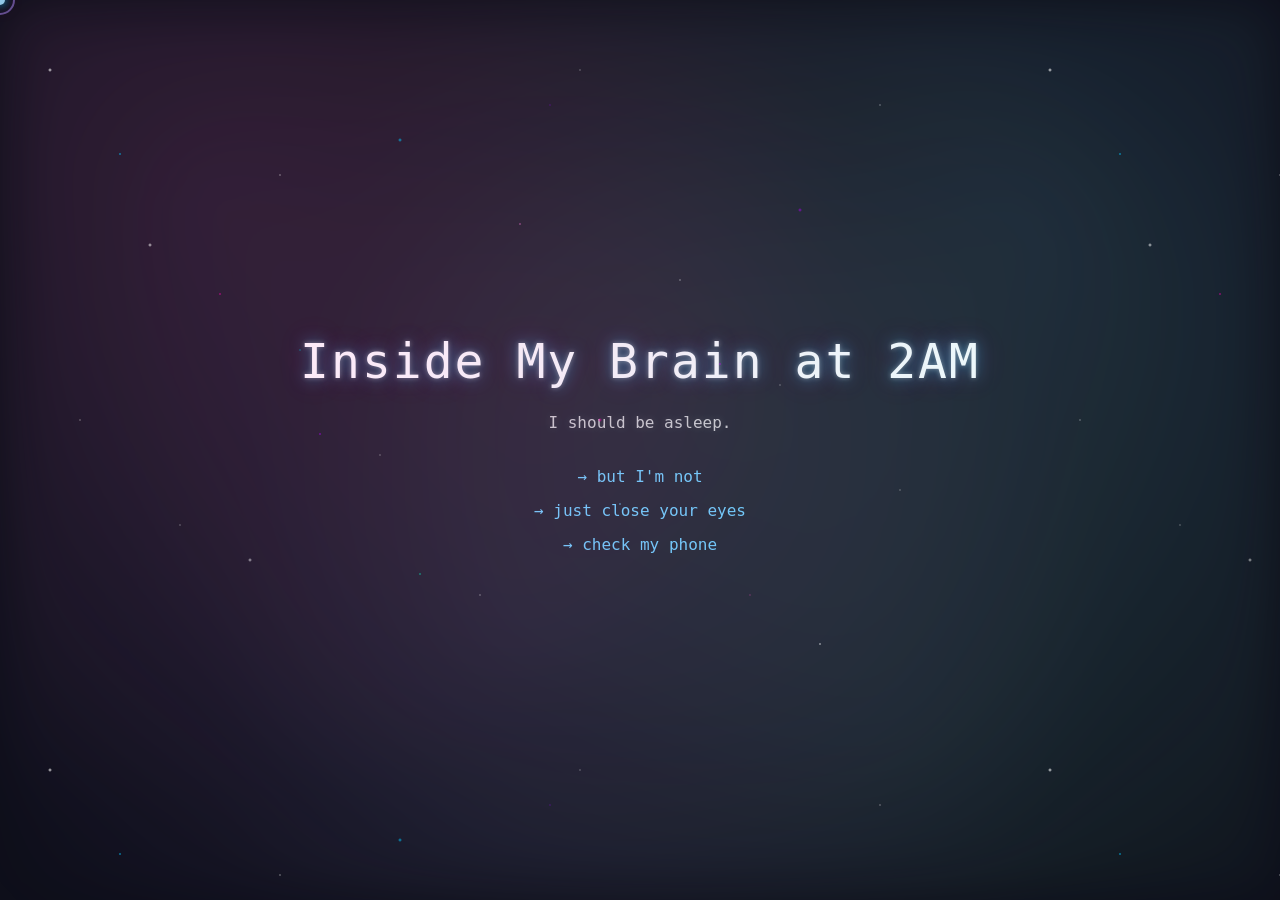
<file: index.html>
<!doctype html>
<html lang="en">
<head>
	<meta charset="utf-8">
	<title>Inside My Brain at 2AM</title>
	<link href="https://cdn.jsdelivr.net/npm/bootstrap@5.3.8/dist/css/bootstrap.min.css" rel="stylesheet">
	<link rel="stylesheet" href="./assets/css/styles.css">
</head>

<body>
<div class="cursor-dot"></div>
<div class="cursor-outline"></div>
	
  <div class="container-fluid d-flex justify-content-center align-items-center vh-100 text-center">

    <div>
      <h1 class="title">Inside My Brain at 2AM</h1>
      <p class="subtitle">I should be asleep.</p>

      <div class="links">
        <p><a href="not-tired.html">→ but I'm not</a></p>
        <p><a href="close-eyes.html">→ just close your eyes</a></p>
        <p><a href="phone.html">→ check my phone</a></p>
      </div>
    </div>

  </div>

<script src="https://cdn.jsdelivr.net/npm/bootstrap@5.3.8/dist/js/bootstrap.bundle.min.js"></script>
<script src="assets/js/main.js"></script>
</body>
</html>
</file>
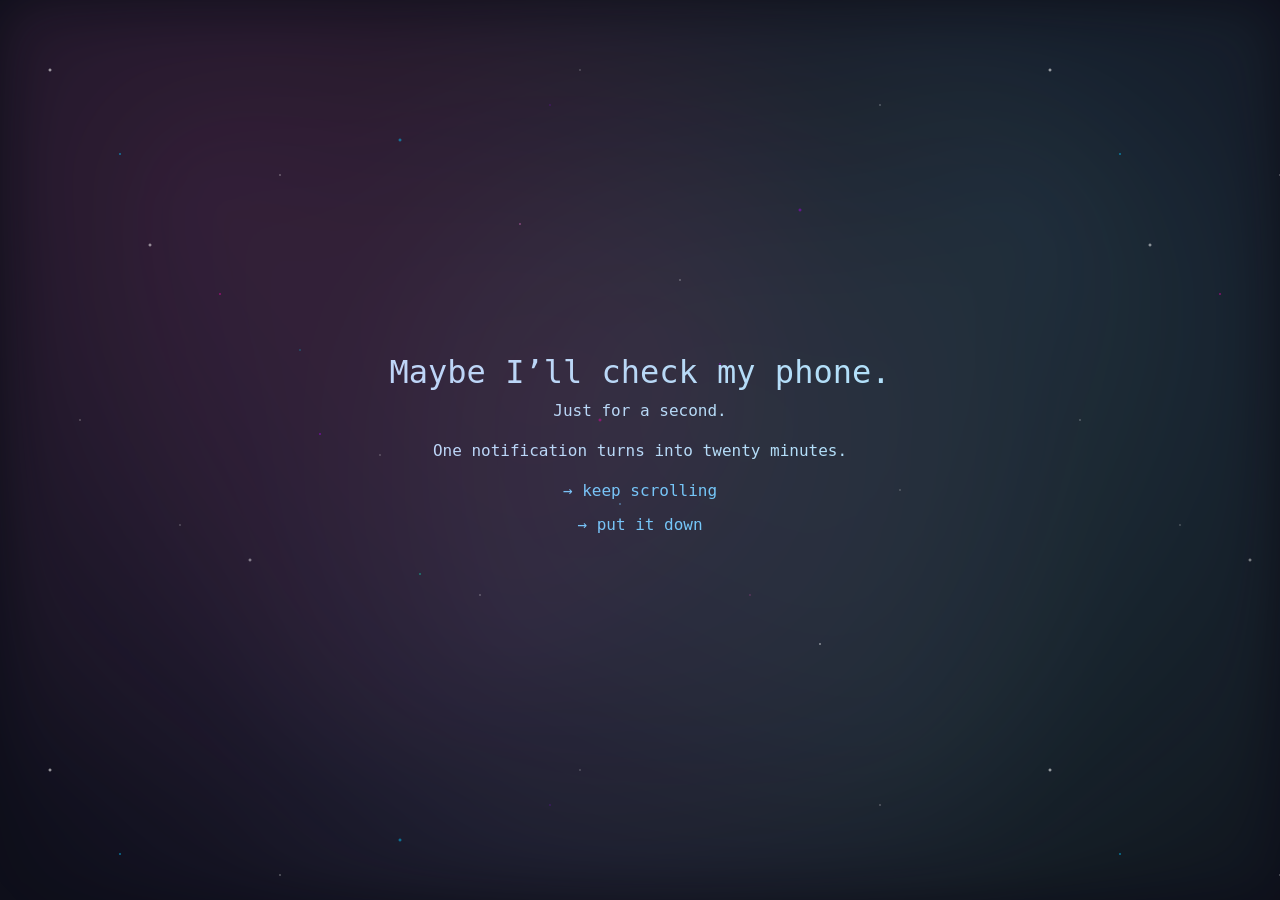
<file: check my phone.html>
<!doctype html>
<html lang="en">
<head>
  <meta charset="utf-8">
  <meta name="viewport" content="width=device-width, initial-scale=1">
  <title>Check My Phone</title>
  <link href="https://cdn.jsdelivr.net/npm/bootstrap@5.3.8/dist/css/bootstrap.min.css" rel="stylesheet">
  <link rel="stylesheet" href="assets/css/styles.css">
</head>

<body>
<div class="container vh-100 d-flex align-items-center justify-content-center">
  <div class="text-center">

    <h2>Maybe I’ll check my phone.</h2>
    <p>Just for a second.</p>
    <p>One notification turns into twenty minutes.</p>

    <div class="links">
      <p><a href="scrolling.html">→ keep scrolling</a></p>
      <p><a href="index.html">→ put it down</a></p>
    </div>

  </div>
</div>
</body>
</html>
</file>
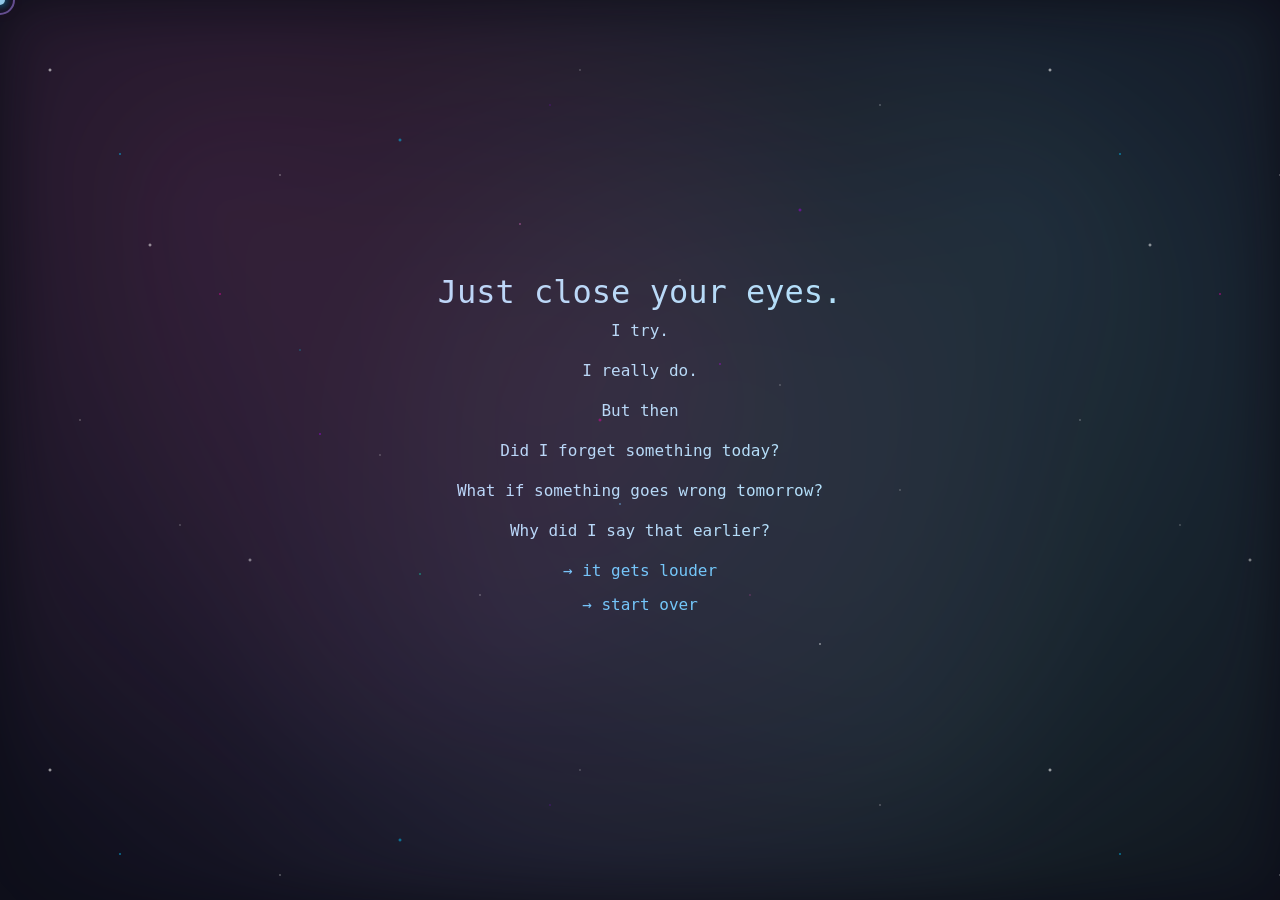
<file: close-eyes.html>
<!doctype html>
<html lang="en">
<head>
  <meta charset="utf-8">
  <meta name="viewport" content="width=device-width, initial-scale=1">
  <title>Close Your Eyes</title>

  <link href="https://cdn.jsdelivr.net/npm/bootstrap@5.3.8/dist/css/bootstrap.min.css" rel="stylesheet">
  <link rel="stylesheet" href="assets/css/styles.css">
</head>

<body>
<div class="cursor-dot"></div>
<div class="cursor-outline"></div>
  
<div class="container vh-100 d-flex align-items-center justify-content-center">
  <div class="text-center">

    <h2>Just close your eyes.</h2>

    <p>I try.</p>
    <p>I really do.</p>

    <p>But then</p>

    <p>Did I forget something today?</p>
    <p>What if something goes wrong tomorrow?</p>
    <p>Why did I say that earlier?</p>

    <div class="links">
      <p><a href="louder.html">→ it gets louder</a></p>
      <p><a href="index.html">→ start over</a></p>
    </div>

  </div>
</div>

<script src="https://cdn.jsdelivr.net/npm/bootstrap@5.3.8/dist/js/bootstrap.bundle.min.js"></script>
<script src="assets/js/main.js"></script>
</body>
</html>
</file>
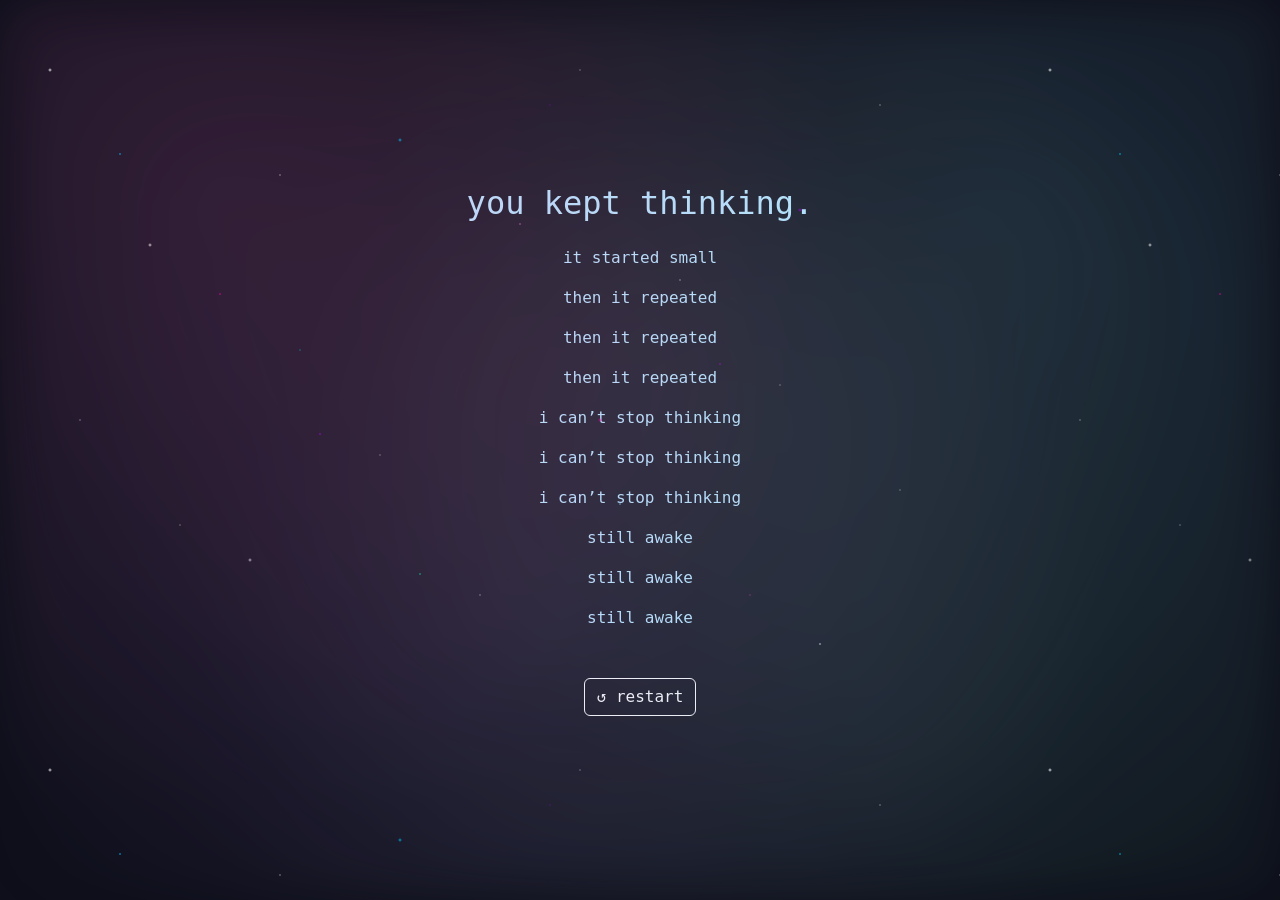
<file: keep-spiralling.html>
<!doctype html>
<html lang="en">
<head>
  <meta charset="utf-8">
  <meta name="viewport" content="width=device-width, initial-scale=1">
  <title>Keep Spiralling</title>

  <link href="https://cdn.jsdelivr.net/npm/bootstrap@5.3.8/dist/css/bootstrap.min.css" rel="stylesheet">
  <link rel="stylesheet" href="assets/css/styles.css">
</head>

<body>

<div class="container vh-100 d-flex align-items-center justify-content-center">
  <div class="text-center">

    <h2>you kept thinking.</h2>

    <div class="spiral-text mt-4">
      <p>it started small</p>
      <p>then it repeated</p>
      <p>then it repeated</p>
      <p>then it repeated</p>
      <p>i can’t stop thinking</p>
      <p>i can’t stop thinking</p>
      <p>i can’t stop thinking</p>
      <p>still awake</p>
      <p>still awake</p>
      <p>still awake</p>
    </div>

    <div class="mt-5">
      <a href="index.html" class="btn btn-outline-light">
        ↺ restart
      </a>
    </div>

  </div>
</div>

</body>
</html>
</file>
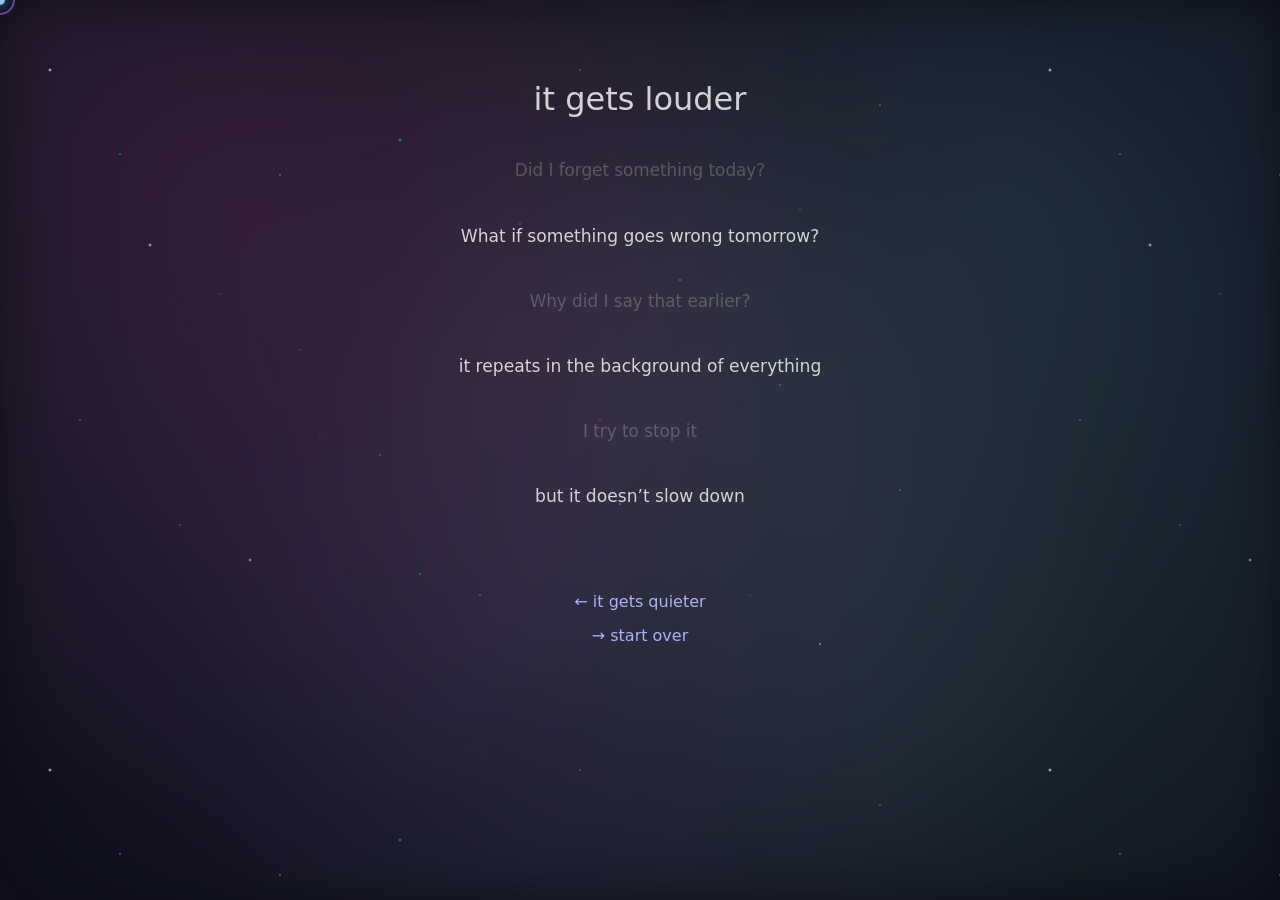
<file: louder.html>
<!doctype html>
<html lang="en">
<head>
  <meta charset="utf-8">
  <meta name="viewport" content="width=device-width, initial-scale=1">
  <title>It Gets Louder</title>

  <link href="https://cdn.jsdelivr.net/npm/bootstrap@5.3.8/dist/css/bootstrap.min.css" rel="stylesheet">
  <link rel="stylesheet" href="assets/css/styles.css">

  <style>
    body {
      color: #e6e6e6;
      font-family: system-ui, sans-serif;
      overflow-x: hidden;
    }
    
   .container {
  max-width: 700px;
  width: 100%;
  padding-left: 20px;
  padding-right: 20px;
   }

    h2 {
      margin-top: 80px;
      opacity: 0.9;
    }

    .thought {
      margin: 40px 0;
      font-size: 1.05rem;
      opacity: 0.25;
      transition: 0.3s ease;
    }

    .thought:nth-child(odd) {
      opacity: 0.4;
    }

    .thought.louder {
      opacity: 0.9;
      transform: scale(1.02);
    }

    .pulse {
      animation: pulse 1.8s infinite;
    }

    @keyframes pulse {
      0% { opacity: 0.2; }
      50% { opacity: 1; }
      100% { opacity: 0.2; }
    }

    .links {
      margin: 80px 0;
    }

    a {
      color: #aab3ff;
      text-decoration: none;
    }

    a:hover {
      text-decoration: underline;
    }
     body {
      cursor: none;
    }

  </style>
</head>

<body>

<div class="cursor-dot"></div>
<div class="cursor-outline"></div>
  
<div class="container text-center">

  <h2 class="pulse">it gets louder</h2>

  <div class="thought">Did I forget something today?</div>
  <div class="thought louder">What if something goes wrong tomorrow?</div>
  <div class="thought">Why did I say that earlier?</div>

  <div class="thought louder">
    it repeats in the background of everything
  </div>

  <div class="thought">I try to stop it</div>
  <div class="thought louder">but it doesn’t slow down</div>

  <div class="links">
    <p><a href="quieting.html">← it gets quieter</a></p>
    <p><a href="index.html">→ start over</a></p>
  </div>

</div>
<script src="assets/js/main.js"></script>
  
</body>
</html>
</file>
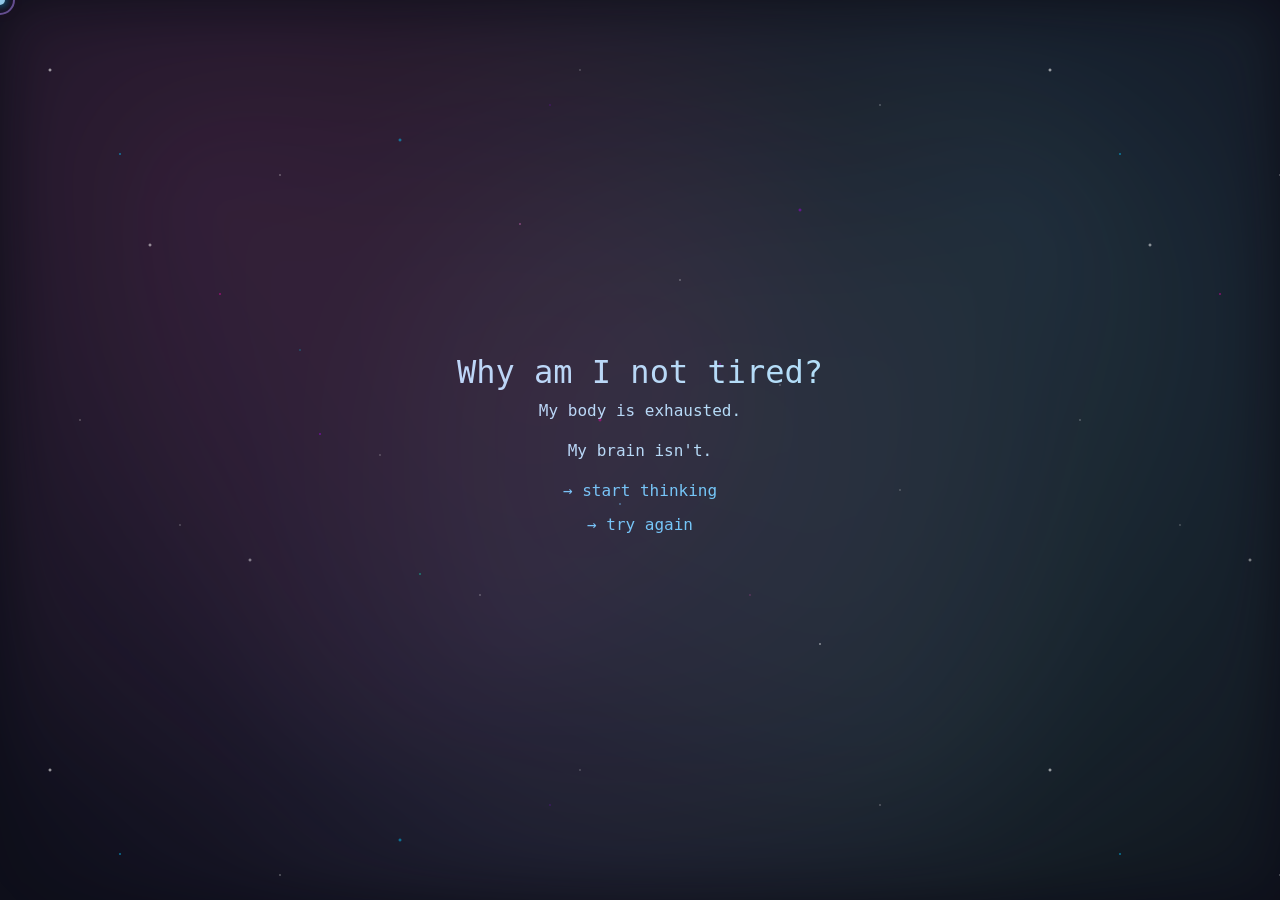
<file: not-tired.html>
<!doctype html>
<html lang="en">
<head>
  <meta charset="utf-8">
  <meta name="viewport" content="width=device-width, initial-scale=1">
  <title>Still Awake</title>
  <link href="https://cdn.jsdelivr.net/npm/bootstrap@5.3.8/dist/css/bootstrap.min.css" rel="stylesheet">
  <link rel="stylesheet" href="assets/css/styles.css">
</head>

<body>
<div class="cursor-dot"></div>
<div class="cursor-outline"></div>
  
<div class="container vh-100 d-flex align-items-center justify-content-center">
  <div class="text-center">

    <h2>Why am I not tired?</h2>
    <p>My body is exhausted.</p>
    <p>My brain isn't.</p>

    <div class="links">
      <p><a href="overthinking.html">→ start thinking</a></p>
      <p><a href="index.html">→ try again</a></p>
    </div>

  </div>
</div>

<script src="assets/js/main.js"></script>
  
</body>
</html>
</file>
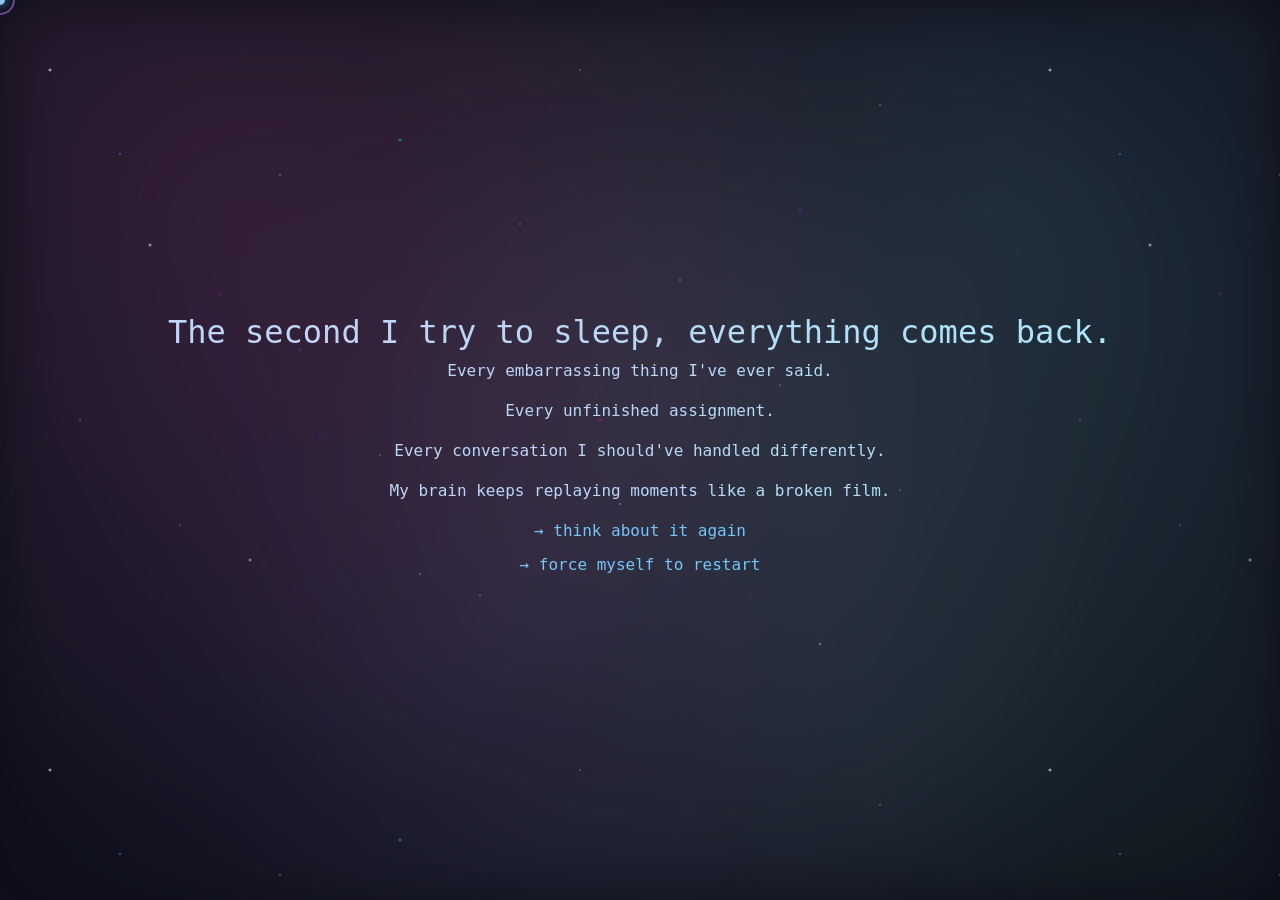
<file: overthinking.html>
<!doctype html>
<html lang="en">
<head>
  <meta charset="utf-8">
  <meta name="viewport" content="width=device-width, initial-scale=1">
  <title>Start Thinking</title>

  <link href="https://cdn.jsdelivr.net/npm/bootstrap@5.3.8/dist/css/bootstrap.min.css" rel="stylesheet">
  <link rel="stylesheet" href="assets/css/styles.css">
</head>

<body>
<div class="cursor-dot"></div>
<div class="cursor-outline"></div>
  
<div class="container vh-100 d-flex align-items-center justify-content-center">
  <div class="text-center">

    <h2>The second I try to sleep, everything comes back.</h2>
    <p>Every embarrassing thing I've ever said.</p>
    <p>Every unfinished assignment.</p>
    <p>Every conversation I should've handled differently.</p>
    <p>My brain keeps replaying moments like a broken film.</p>

    <div class="links">
      <p><a href="thinking.html">→ think about it again</a></p>
      <p><a href="index.html">→ force myself to restart</a></p>
    </div>

  </div>
</div>

<script src="assets/js/main.js"></script>
  
</body>
</html>
</file>
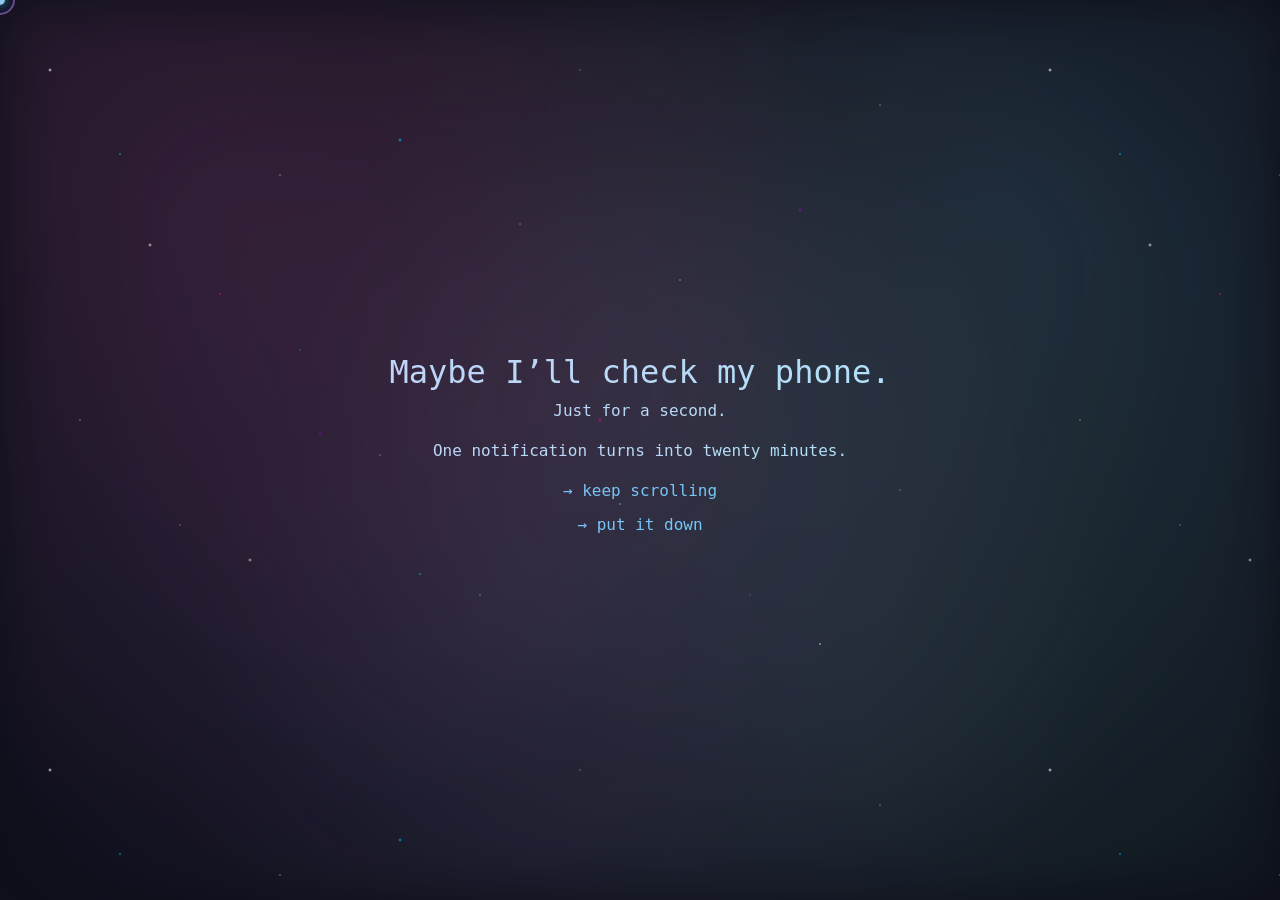
<file: phone.html>
<!doctype html>
<html lang="en">
<head>
  <meta charset="utf-8">
  <meta name="viewport" content="width=device-width, initial-scale=1">
  <title>Check My Phone</title>
  <link href="https://cdn.jsdelivr.net/npm/bootstrap@5.3.8/dist/css/bootstrap.min.css" rel="stylesheet">
  <link rel="stylesheet" href="assets/css/styles.css">
</head>

<body>
  <div class="cursor-dot"></div>
<div class="cursor-outline"></div>
  
<div class="container vh-100 d-flex align-items-center justify-content-center">
  <div class="text-center">

    <h2>Maybe I’ll check my phone.</h2>
    <p>Just for a second.</p>
    <p>One notification turns into twenty minutes.</p>

    <div class="links">
      <p><a href="scrolling.html">→ keep scrolling</a></p>
      <p><a href="index.html">→ put it down</a></p>
    </div>

  </div>
</div>

<script src="assets/js/main.js"></script>
  
</body>
</html>
</file>
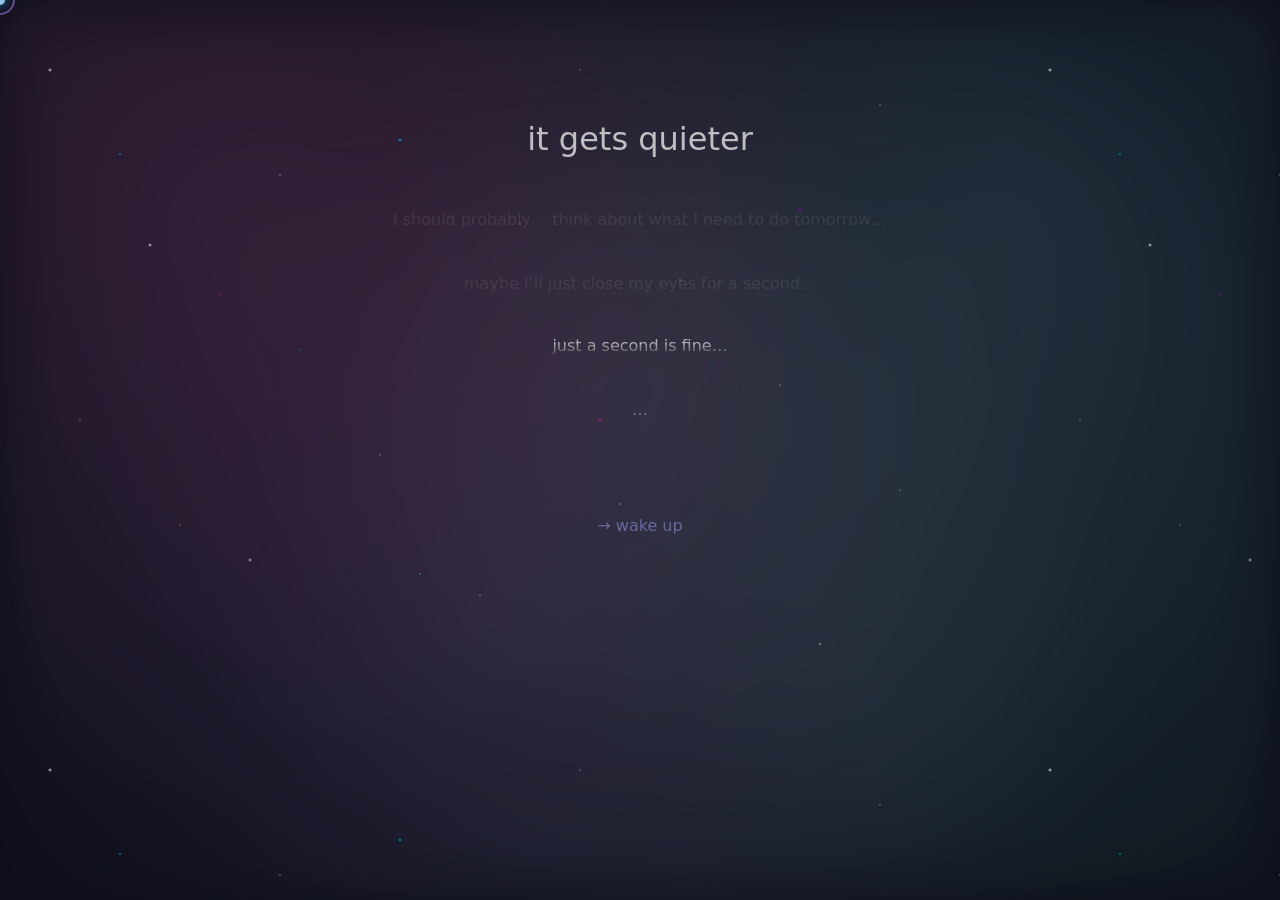
<file: quieting.html>
<!doctype html>
<html lang="en">
<head>
  <meta charset="utf-8">
  <meta name="viewport" content="width=device-width, initial-scale=1">
  <title>It Gets Quieter</title>

  <link href="https://cdn.jsdelivr.net/npm/bootstrap@5.3.8/dist/css/bootstrap.min.css" rel="stylesheet">
  <link rel="stylesheet" href="assets/css/styles.css">

  <style>
    body {
      color: #e6e6e6;
      font-family: system-ui, sans-serif;
    }

    .container {
      max-width: 700px;
      text-align: center;
      position: relative;
      z-index: 2;
    }

    h2 {
      margin-top: 120px;
      opacity: 0.8;
    }

    .thought {
      margin: 40px 0;
      opacity: 0.7;
      transition: 2s ease;
    }

    .slow {
      animation: slowFade 10s ease-in-out forwards;
    }

    @keyframes slowFade {
      0% {
        opacity: 0.8;
        transform: translateY(0px);
      }
      60% {
        opacity: 0.4;
      }
      100% {
        opacity: 0.1;
        transform: translateY(10px);
      }
    }

    .fade-out {
      position: relative;

      -webkit-mask-image: linear-gradient(
        to bottom,
        rgba(0,0,0,1) 40%,
        rgba(0,0,0,0)
      );
      mask-image: linear-gradient(
        to bottom,
        rgba(0,0,0,1) 40%,
        rgba(0,0,0,0)
      );

      -webkit-mask-size: 100% 100%;
      mask-size: 100% 100%;

      animation: fadeDrift 14s ease-in forwards;
    }

    @keyframes fadeDrift {
      0% {
        transform: translateY(0px);
      }
      100% {
        transform: translateY(8px);
      }
    }

    .links {
      margin-top: 100px;
      opacity: 0.5;
    }

    a {
      color: #9aa4ff;
      text-decoration: none;
    }
  </style>
</head>

<body>
<div class="cursor-dot"></div>
<div class="cursor-outline"></div>
  
<div class="page">

  <h2>it gets quieter</h2>

  <div class="thought slow">
    I should probably… think about what I need to do tomorrow…
  </div>

  <div class="thought slow">
    maybe I’ll just close my eyes for a second…
  </div>

  <div class="thought fade-out">
    just a second is fine…
  </div>

  <div class="thought fade-out">
    ...
  </div>

  <div class="links">
    <p><a href="index.html">→ wake up</a></p>
  </div>

</div>

<script src="assets/js/main.js"></script>
  
</body>
</html>
</file>
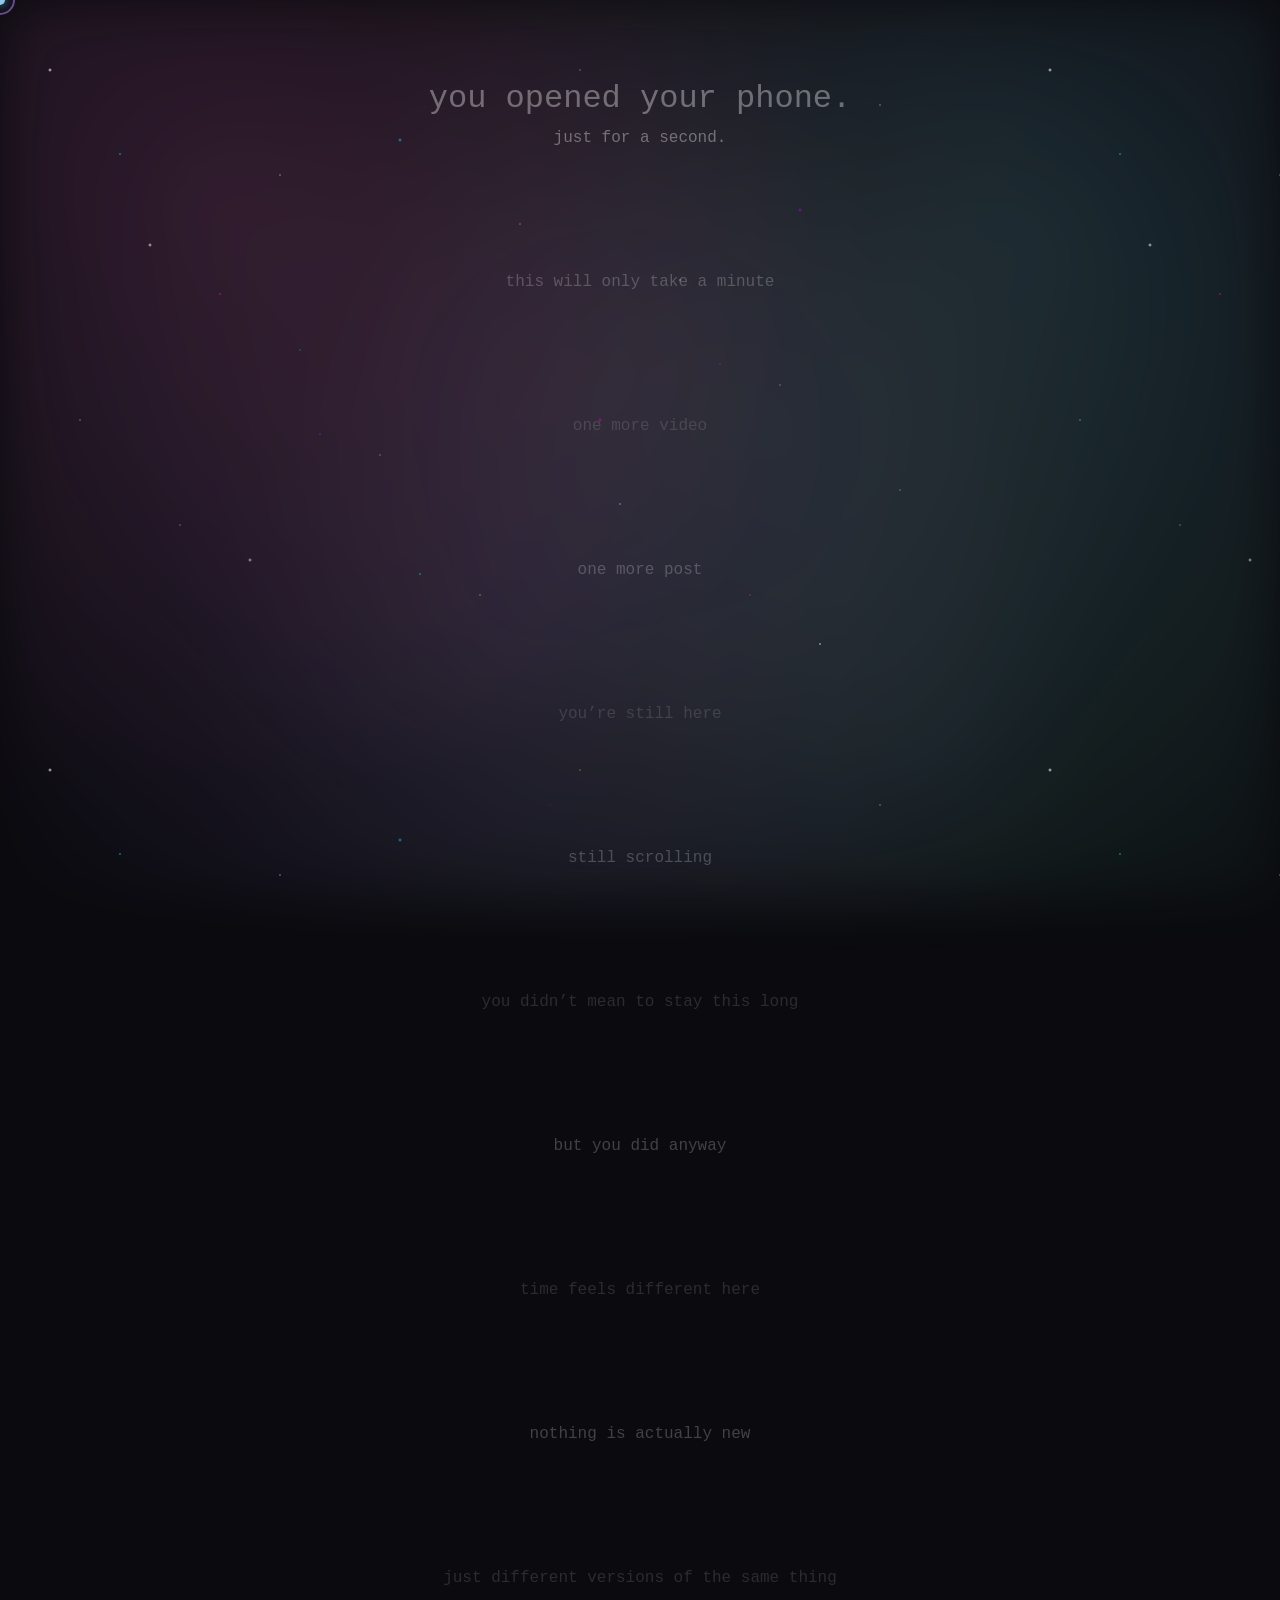
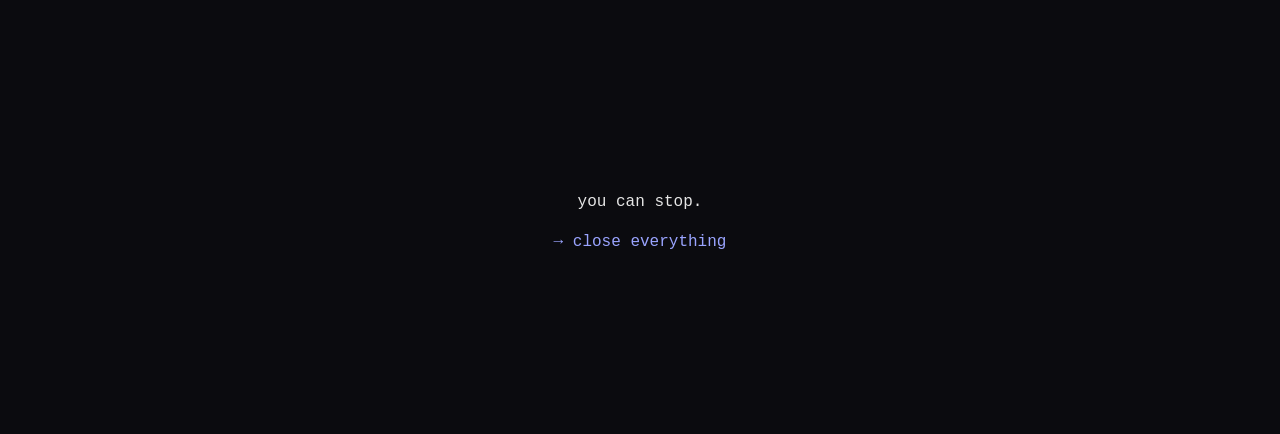
<file: scrolling.html>
<!doctype html>
<html lang="en">
<head>
  <meta charset="utf-8">
  <meta name="viewport" content="width=device-width, initial-scale=1">
  <title>Scrolling</title>

  <link href="https://cdn.jsdelivr.net/npm/bootstrap@5.3.8/dist/css/bootstrap.min.css" rel="stylesheet">
  <link rel="stylesheet" href="assets/css/styles.css">

  <style>
    body {
      background: #0b0b0f;
      color: #e6e6e6;
      overflow-x: hidden;
    }

    .scroll-container {
      max-width: 600px;
      margin: 0 auto;
      padding: 80px 20px;
      text-align: center;
    }

    .fake-post {
      margin: 120px 0;
      opacity: 0.15;
      transition: opacity 0.5s ease;
    }

    .fake-post:nth-child(odd) {
      opacity: 0.25;
    }

    .fake-post:hover {
      opacity: 0.8;
    }

    .fade-in {
      animation: fadeIn 2s ease forwards;
    }

    @keyframes fadeIn {
      from { opacity: 0; transform: translateY(20px); }
      to { opacity: 0.4; transform: translateY(0); }
    }

    .bottom-action {
      margin-top: 200px;
      padding-bottom: 100px;
    }

    a {
      color: #9aa4ff;
      text-decoration: none;
    }

    a:hover {
      text-decoration: underline;
    }
  </style>
</head>

<body>
  
<div class="cursor-dot"></div>
<div class="cursor-outline"></div>
  
<div class="scroll-container">

  <h2 class="fade-in">you opened your phone.</h2>
  <p class="fade-in">just for a second.</p>

  <div class="fake-post">this will only take a minute</div>
  <div class="fake-post">one more video</div>
  <div class="fake-post">one more post</div>
  <div class="fake-post">you’re still here</div>
  <div class="fake-post">still scrolling</div>
  <div class="fake-post">you didn’t mean to stay this long</div>
  <div class="fake-post">but you did anyway</div>
  <div class="fake-post">time feels different here</div>
  <div class="fake-post">nothing is actually new</div>
  <div class="fake-post">just different versions of the same thing</div>

  <div class="bottom-action">
    <p>you can stop.</p>
    <a href="index.html">→ close everything</a>
  </div>

</div>

  <script src="assets/js/main.js"></script>

</body>
</html>
</file>
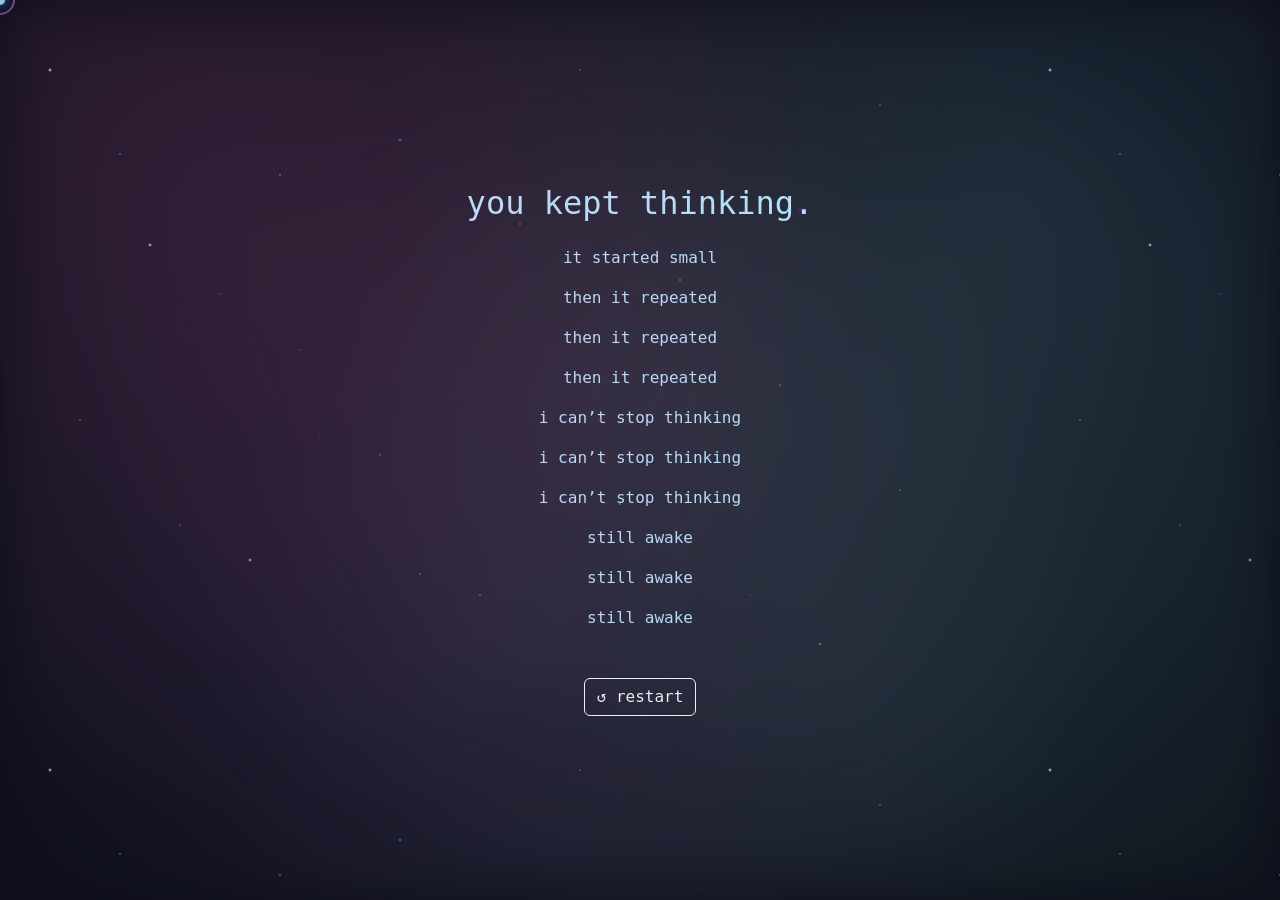
<file: spiral.html>
<!doctype html>
<html lang="en">
<head>
  <meta charset="utf-8">
  <meta name="viewport" content="width=device-width, initial-scale=1">
  <title>Keep Spiralling</title>

  <link href="https://cdn.jsdelivr.net/npm/bootstrap@5.3.8/dist/css/bootstrap.min.css" rel="stylesheet">
  <link rel="stylesheet" href="assets/css/styles.css">
</head>

<body>
<div class="cursor-dot"></div>
<div class="cursor-outline"></div>
  
<div class="container vh-100 d-flex align-items-center justify-content-center">
  <div class="text-center">

    <h2>you kept thinking.</h2>

    <div class="spiral-text mt-4">
      <p>it started small</p>
      <p>then it repeated</p>
      <p>then it repeated</p>
      <p>then it repeated</p>
      <p>i can’t stop thinking</p>
      <p>i can’t stop thinking</p>
      <p>i can’t stop thinking</p>
      <p>still awake</p>
      <p>still awake</p>
      <p>still awake</p>
    </div>

    <div class="mt-5">
      <a href="index.html" class="btn btn-outline-light">
        ↺ restart
      </a>
    </div>

  </div>
</div>

<script src="assets/js/main.js"></script>
  
</body>
</html>
</file>
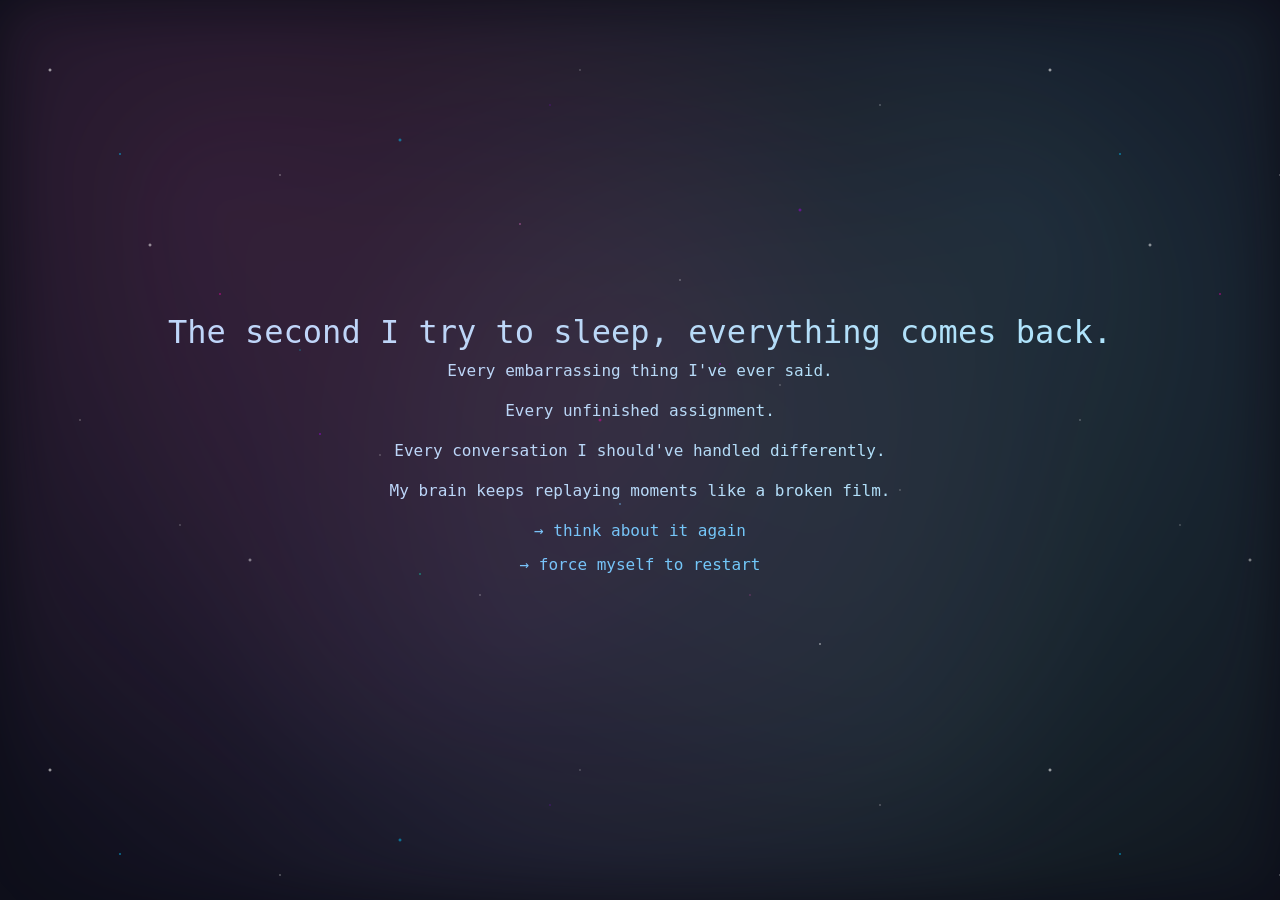
<file: start thinking.html>
<!doctype html>
<html lang="en">
<head>
  <meta charset="utf-8">
  <meta name="viewport" content="width=device-width, initial-scale=1">
  <title>Start Thinking</title>

  <link href="https://cdn.jsdelivr.net/npm/bootstrap@5.3.8/dist/css/bootstrap.min.css" rel="stylesheet">
  <link rel="stylesheet" href="assets/css/styles.css">
</head>

<body>

<div class="container vh-100 d-flex align-items-center justify-content-center">
  <div class="text-center">

    <h2>The second I try to sleep, everything comes back.</h2>
    <p>Every embarrassing thing I've ever said.</p>
    <p>Every unfinished assignment.</p>
    <p>Every conversation I should've handled differently.</p>
    <p>My brain keeps replaying moments like a broken film.</p>

    <div class="links">
      <p><a href="looping.html">→ think about it again</a></p>
      <p><a href="index.html">→ force myself to restart</a></p>
    </div>

  </div>
</div>

</body>
</html>
</file>
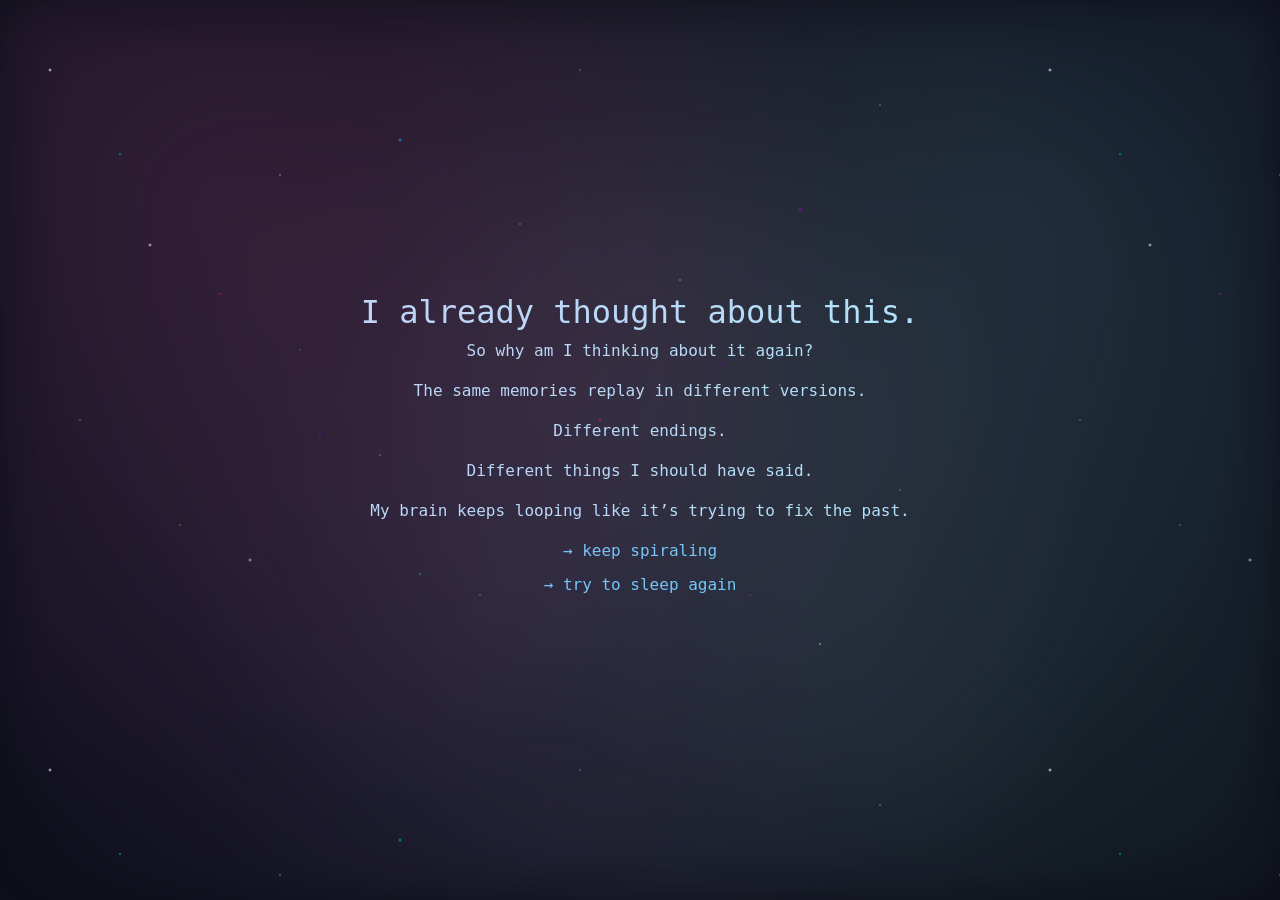
<file: think-again.html>
<!doctype html>
<html lang="en">
<head>
  <meta charset="utf-8">
  <meta name="viewport" content="width=device-width, initial-scale=1">
  <title>Looping Thoughts</title>

  <link href="https://cdn.jsdelivr.net/npm/bootstrap@5.3.8/dist/css/bootstrap.min.css" rel="stylesheet">
  <link rel="stylesheet" href="assets/css/styles.css">
</head>

<body>

<div class="container vh-100 d-flex align-items-center justify-content-center">
  <div class="text-center">

    <h2>I already thought about this.</h2>
    <p>So why am I thinking about it again?</p>
    <p>The same memories replay in different versions.</p>
    <p>Different endings.</p>
    <p>Different things I should have said.</p>
    <p>My brain keeps looping like it’s trying to fix the past.</p>

    <div class="links">
      <p><a href="spiral.html">→ keep spiraling</a></p>
      <p><a href="index.html">→ try to sleep again</a></p>
    </div>

  </div>
</div>

</body>
</html>
</file>
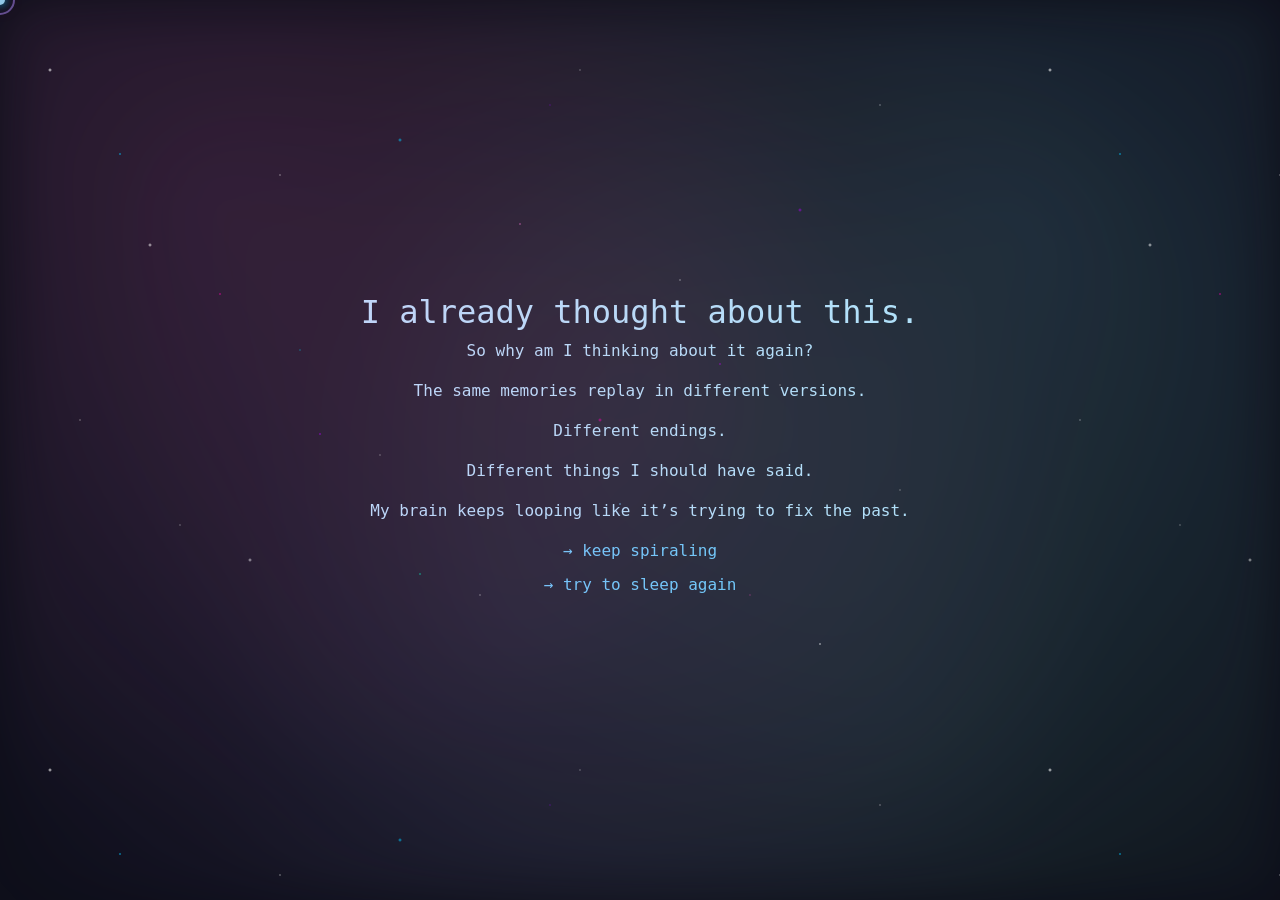
<file: thinking.html>
<!doctype html>
<html lang="en">
<head>
  <meta charset="utf-8">
  <meta name="viewport" content="width=device-width, initial-scale=1">
  <title>Looping Thoughts</title>

  <link href="https://cdn.jsdelivr.net/npm/bootstrap@5.3.8/dist/css/bootstrap.min.css" rel="stylesheet">
  <link rel="stylesheet" href="assets/css/styles.css">
</head>

<body>
<div class="cursor-dot"></div>
<div class="cursor-outline"></div>
  
<div class="container vh-100 d-flex align-items-center justify-content-center">
  <div class="text-center">

    <h2>I already thought about this.</h2>
    <p>So why am I thinking about it again?</p>
    <p>The same memories replay in different versions.</p>
    <p>Different endings.</p>
    <p>Different things I should have said.</p>
    <p>My brain keeps looping like it’s trying to fix the past.</p>

    <div class="links">
      <p><a href="spiral.html">→ keep spiraling</a></p>
      <p><a href="index.html">→ try to sleep again</a></p>
    </div>

  </div>
</div>

<script src="assets/js/main.js"></script>
  
</body>
</html>
</file>
<file: assets/css/styles.css>
body {
  background: #0e0f1a;
  color: #b7e6ff;
  font-family: monospace;
  overflow-x: hidden;
  position: relative;
}

body::before {
  content: "";
  position: fixed;
  inset: 0;
  z-index: 0;

  background:
    radial-gradient(circle at 15% 20%, rgba(255, 120, 220, 0.22), transparent 50%),
    radial-gradient(circle at 80% 25%, rgba(120, 220, 255, 0.20), transparent 55%),
    radial-gradient(circle at 40% 70%, rgba(190, 140, 255, 0.18), transparent 60%),
    radial-gradient(circle at 70% 80%, rgba(120, 255, 210, 0.12), transparent 60%),
    radial-gradient(circle at 50% 40%, rgba(255, 140, 140, 0.12), transparent 65%);

  filter: blur(30px);
  opacity: 0.65;

  animation: driftChaos 35s ease-in-out infinite alternate;

  pointer-events: none;
}

body::after {
  content: "";
  position: fixed;
  inset: 0;
  z-index: 1;
  pointer-events: none;

  background-image:
  radial-gradient(2px 2px at 5% 10%, rgba(255,255,255,0.9), transparent),
  radial-gradient(2px 2px at 15% 35%, rgba(255,255,255,0.8), transparent),
  radial-gradient(2px 2px at 25% 80%, rgba(255,255,255,0.7), transparent),
  radial-gradient(2px 2px at 40% 20%, rgba(0,200,255,0.8), transparent),
  radial-gradient(2px 2px at 60% 60%, rgba(255,0,180,0.7), transparent),
  radial-gradient(2px 2px at 80% 30%, rgba(180,0,255,0.7), transparent),
  radial-gradient(1px 1px at 90% 70%, rgba(255,255,255,0.6), transparent),
  radial-gradient(1px 1px at 30% 50%, rgba(0,220,255,0.7), transparent),
  radial-gradient(1px 1px at 75% 85%, rgba(255,80,200,0.6), transparent),
  radial-gradient(1px 1px at 55% 15%, rgba(150,0,255,0.6), transparent),

  /* extra white stars */
  radial-gradient(1px 1px at 8% 60%, rgba(255,255,255,0.7), transparent),
  radial-gradient(1px 1px at 18% 75%, rgba(255,255,255,0.6), transparent),
  radial-gradient(1px 1px at 28% 25%, rgba(255,255,255,0.8), transparent),
  radial-gradient(1px 1px at 38% 65%, rgba(255,255,255,0.6), transparent),
  radial-gradient(1px 1px at 48% 85%, rgba(255,255,255,0.7), transparent),
  radial-gradient(1px 1px at 58% 10%, rgba(255,255,255,0.6), transparent),
  radial-gradient(1px 1px at 68% 40%, rgba(255,255,255,0.8), transparent),
  radial-gradient(1px 1px at 78% 55%, rgba(255,255,255,0.6), transparent),
  radial-gradient(1px 1px at 88% 15%, rgba(255,255,255,0.7), transparent),

  /* extra colored stars */
  radial-gradient(1.5px 1.5px at 12% 22%, rgba(0,200,255,0.8), transparent),
  radial-gradient(1.5px 1.5px at 22% 42%, rgba(255,0,180,0.7), transparent),
  radial-gradient(1.5px 1.5px at 32% 62%, rgba(180,0,255,0.7), transparent),
  radial-gradient(1.5px 1.5px at 42% 82%, rgba(0,255,200,0.6), transparent),
  radial-gradient(1.5px 1.5px at 52% 32%, rgba(255,120,220,0.6), transparent),
  radial-gradient(1.5px 1.5px at 62% 72%, rgba(120,200,255,0.7), transparent),
  radial-gradient(1.5px 1.5px at 72% 52%, rgba(200,0,255,0.6), transparent),
  radial-gradient(1.5px 1.5px at 82% 92%, rgba(255,255,255,0.7), transparent);
  
  background-size: 1000px 700px;
  opacity: 0.95;

  animation: starDrift 80s linear infinite;
}

@keyframes driftChaos {
  0% { transform: translate(0px, 0px) scale(1); }
  25% { transform: translate(-40px, 30px) scale(1.05); }
  50% { transform: translate(30px, -50px) scale(0.98); }
  75% { transform: translate(-20px, -30px) scale(1.02); }
  100% { transform: translate(50px, 20px) scale(1); }
}

@keyframes starDrift {
  from { transform: translateY(0px); }
  to { transform: translateY(-300px); }
}

.page {
  width: 100%;
  max-width: 700px;
  margin: 0 auto;
  padding: 0 20px;
  text-align: center;
  position: relative;
  z-index: 2;
}

.title {
  font-size: 3rem;
  letter-spacing: 2px;
  margin-bottom: 20px;

  color: white;

  text-shadow:
    0 0 5px rgba(255,255,255,0.4),
    0 0 15px rgba(0,200,255,0.5),
    0 0 30px rgba(255,0,180,0.3);
}

.subtitle {
  color: #ccc;
  margin-bottom: 30px;
  text-shadow: 0 0 10px rgba(255,255,255,0.2);
}

a {
  color: #66ccff;
  text-decoration: none;
  transition: 0.3s ease;
}

a:hover {
  text-decoration: underline;
  color: #ffffff;
  text-shadow:
    0 0 8px rgba(102,204,255,0.8),
    0 0 15px rgba(255,255,255,0.5);
}

.links p {
  margin: 10px 0;
}

body {
  cursor: none;
}

.cursor-dot {
  width: 10px;
  height: 10px;
  background: rgba(160, 220, 255, 0.9);
  border-radius: 50%;
  position: fixed;
  top: 0;
  left: 0;
  pointer-events: none;
  z-index: 9999;
  transform: translate(-50%, -50%);
  box-shadow:
    0 0 10px rgba(0, 200, 255, 0.8),
    0 0 20px rgba(255, 0, 180, 0.3);
}

.cursor-outline {
  width: 30px;
  height: 30px;
  border: 2px solid rgba(180, 140, 255, 0.5);
  border-radius: 50%;
  position: fixed;
  top: 0;
  left: 0;
  pointer-events: none;
  z-index: 9998;
  transform: translate(-50%, -50%);
  transition: transform 0.08s ease-out;
}
</file>
